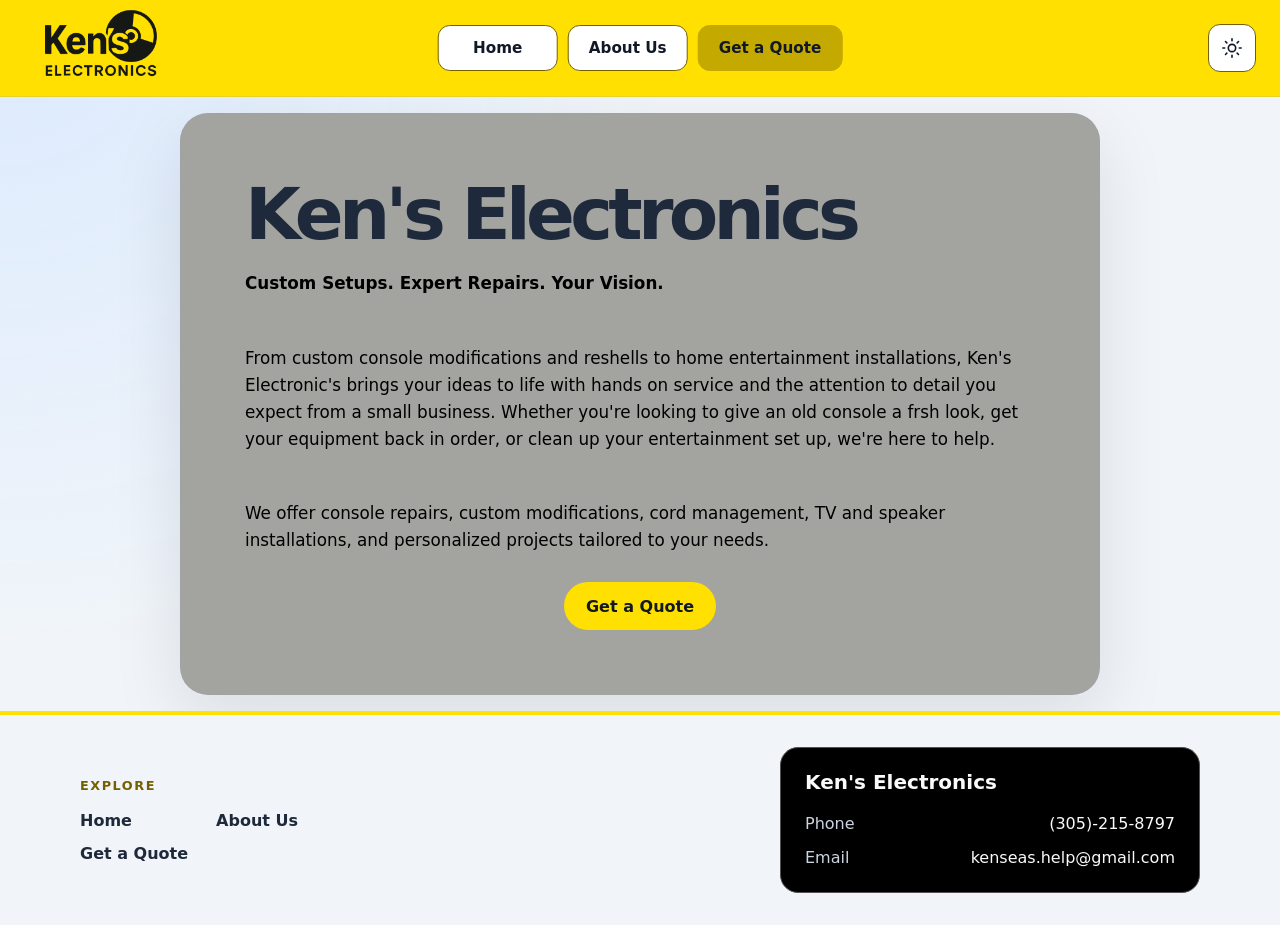
<file: index.html>
<!doctype html>
<html lang="en">
<head>
  <meta charset="utf-8">
  <meta name="viewport" content="width=device-width, initial-scale=1">
  <meta name="description" content="Welcome to Ken's Electronics.">
  <title>Ken's Electronics</title>
  <link rel="stylesheet" href="styles.css?v=46">
  <script src="script.js?v=9" defer></script>
</head>
<body>
  <nav class="top-menu" aria-label="Main navigation">
    <a class="nav-brand" href="index.html" aria-label="Ken's Electronics home">
      <img src="images/black-logo-transparent.png" alt="">
    </a>
    <div class="nav-links" id="primary-navigation">
      <a class="menu-item" href="index.html" aria-current="page">Home</a>
      <a class="menu-item" href="about.html">About Us</a>
      <a class="menu-item menu-item-cta" href="quote.html">Get a Quote</a>
    </div>
    <button class="theme-toggle" id="theme-toggle" type="button" aria-label="Switch color theme" aria-pressed="false" title="Switch color theme">
      <svg class="theme-icon" data-theme-icon="moon" viewBox="0 0 24 24" fill="none" stroke="currentColor" stroke-width="1.8" stroke-linecap="round" stroke-linejoin="round" aria-hidden="true"><path d="M20.9 13A9 9 0 0 1 11 3.1 9 9 0 1 0 20.9 13Z"/></svg>
      <svg class="theme-icon" data-theme-icon="sun" viewBox="0 0 24 24" fill="none" stroke="currentColor" stroke-width="1.8" stroke-linecap="round" stroke-linejoin="round" aria-hidden="true" hidden><circle cx="12" cy="12" r="4"/><path d="M12 2v2m0 16v2M4.93 4.93l1.42 1.42m11.3 11.3 1.42 1.42M2 12h2m16 0h2M4.93 19.07l1.42-1.42m11.3-11.3 1.42-1.42"/></svg>
    </button>
    <button class="menu-toggle" type="button" aria-label="Open navigation menu" aria-expanded="false" aria-controls="primary-navigation">
      <svg viewBox="0 0 24 24" fill="none" stroke="currentColor" stroke-width="2" stroke-linecap="round" aria-hidden="true"><path d="M4 6h16M4 12h16M4 18h16"/></svg>
    </button>
  </nav>

  <main class="welcome-card" id="home">
    <h1>Ken's Electronics</h1>
    <p class="intro"><strong>Custom Setups. Expert Repairs. Your Vision.</strong></p>
    <p class="intro">From custom console modifications and reshells to home entertainment installations, Ken's Electronic's brings your ideas to life with hands on service and the attention to detail you expect from a small business. Whether you're looking to give an old console a frsh look, get your equipment back in order, or clean up your entertainment set up, we're here to help.</p>
    <p class="intro">We offer console repairs, custom modifications, cord management, TV and speaker installations, and personalized projects tailored to your needs.</p>
    <a class="welcome-button" href="quote.html">Get a Quote</a>
  </main>

  <footer class="site-footer">
    <div class="site-footer-inner">
      <nav class="footer-navigation" aria-label="Footer navigation">
        <h2 class="footer-heading">Explore</h2>
        <div class="footer-links">
          <a href="index.html" aria-current="page">Home</a>
          <a href="about.html">About Us</a>
          <a href="quote.html">Get a Quote</a>
        </div>
      </nav>
      <section class="footer-contact-card" aria-labelledby="footer-brand-title">
        <h2 id="footer-brand-title">Ken's Electronics</h2>
        <p><span>Phone</span><a class="footer-placeholder" href="tel:+13052158797">(305)-215-8797</a></p>
        <p><span>Email</span><a class="footer-placeholder" href="mailto:kenseas.help@gmail.com">kenseas.help@gmail.com</a></p>
      </section>
    </div>
  </footer>
</body>
</html>
</file>
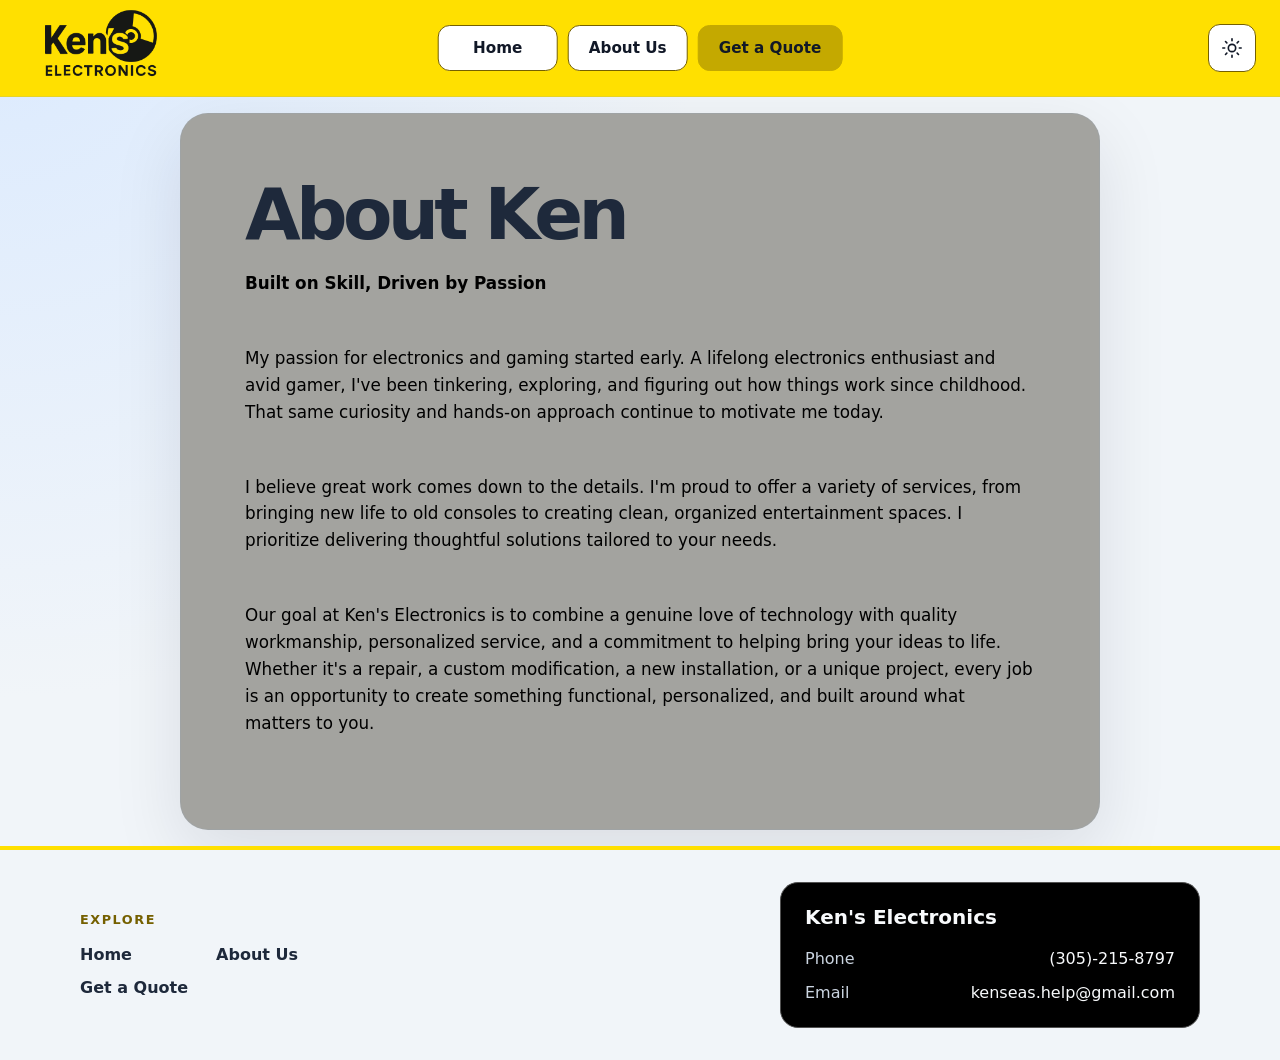
<file: about.html>
<!doctype html>
<html lang="en">
<head>
  <meta charset="utf-8">
  <meta name="viewport" content="width=device-width, initial-scale=1">
  <meta name="description" content="Learn more about Ken's Electronics.">
  <title>About Ken | Ken's Electronics</title>
  <link rel="stylesheet" href="styles.css?v=46">
  <script src="script.js?v=9" defer></script>
</head>
<body>
  <nav class="top-menu" aria-label="Main navigation">
    <a class="nav-brand" href="index.html" aria-label="Ken's Electronics home">
      <img src="images/black-logo-transparent.png" alt="">
    </a>
    <div class="nav-links" id="primary-navigation">
      <a class="menu-item" href="index.html">Home</a>
      <a class="menu-item" href="about.html" aria-current="page">About Us</a>
      <a class="menu-item menu-item-cta" href="quote.html">Get a Quote</a>
    </div>
    <button class="theme-toggle" id="theme-toggle" type="button" aria-label="Switch color theme" aria-pressed="false" title="Switch color theme">
      <svg class="theme-icon" data-theme-icon="moon" viewBox="0 0 24 24" fill="none" stroke="currentColor" stroke-width="1.8" stroke-linecap="round" stroke-linejoin="round" aria-hidden="true"><path d="M20.9 13A9 9 0 0 1 11 3.1 9 9 0 1 0 20.9 13Z"/></svg>
      <svg class="theme-icon" data-theme-icon="sun" viewBox="0 0 24 24" fill="none" stroke="currentColor" stroke-width="1.8" stroke-linecap="round" stroke-linejoin="round" aria-hidden="true" hidden><circle cx="12" cy="12" r="4"/><path d="M12 2v2m0 16v2M4.93 4.93l1.42 1.42m11.3 11.3 1.42 1.42M2 12h2m16 0h2M4.93 19.07l1.42-1.42m11.3-11.3 1.42-1.42"/></svg>
    </button>
    <button class="menu-toggle" type="button" aria-label="Open navigation menu" aria-expanded="false" aria-controls="primary-navigation">
      <svg viewBox="0 0 24 24" fill="none" stroke="currentColor" stroke-width="2" stroke-linecap="round" aria-hidden="true"><path d="M4 6h16M4 12h16M4 18h16"/></svg>
    </button>
  </nav>

  <main class="welcome-card" id="about">
    <h1>About Ken</h1>
    <p class="intro"><strong>Built on Skill, Driven by Passion</strong></p>
    <p class="intro">My passion for electronics and gaming started early. A lifelong electronics enthusiast and avid gamer, I've been tinkering, exploring, and figuring out how things work since childhood. That same curiosity and hands-on approach continue to motivate me today.</p>
    <p class="intro">I believe great work comes down to the details. I'm proud to offer a variety of services, from bringing new life to old consoles to creating clean, organized entertainment spaces. I prioritize delivering thoughtful solutions tailored to your needs.</p>
    <p class="intro">Our goal at Ken's Electronics is to combine a genuine love of technology with quality workmanship, personalized service, and a commitment to helping bring your ideas to life. Whether it's a repair, a custom modification, a new installation, or a unique project, every job is an opportunity to create something functional, personalized, and built around what matters to you.</p>
  </main>

  <footer class="site-footer">
    <div class="site-footer-inner">
      <nav class="footer-navigation" aria-label="Footer navigation">
        <h2 class="footer-heading">Explore</h2>
        <div class="footer-links">
          <a href="index.html">Home</a>
          <a href="about.html" aria-current="page">About Us</a>
          <a href="quote.html">Get a Quote</a>
        </div>
      </nav>
      <section class="footer-contact-card" aria-labelledby="footer-brand-title">
        <h2 id="footer-brand-title">Ken's Electronics</h2>
        <p><span>Phone</span><a class="footer-placeholder" href="tel:+13052158797">(305)-215-8797</a></p>
        <p><span>Email</span><a class="footer-placeholder" href="mailto:kenseas.help@gmail.com">kenseas.help@gmail.com</a></p>
      </section>
    </div>
  </footer>
</body>
</html>
</file>
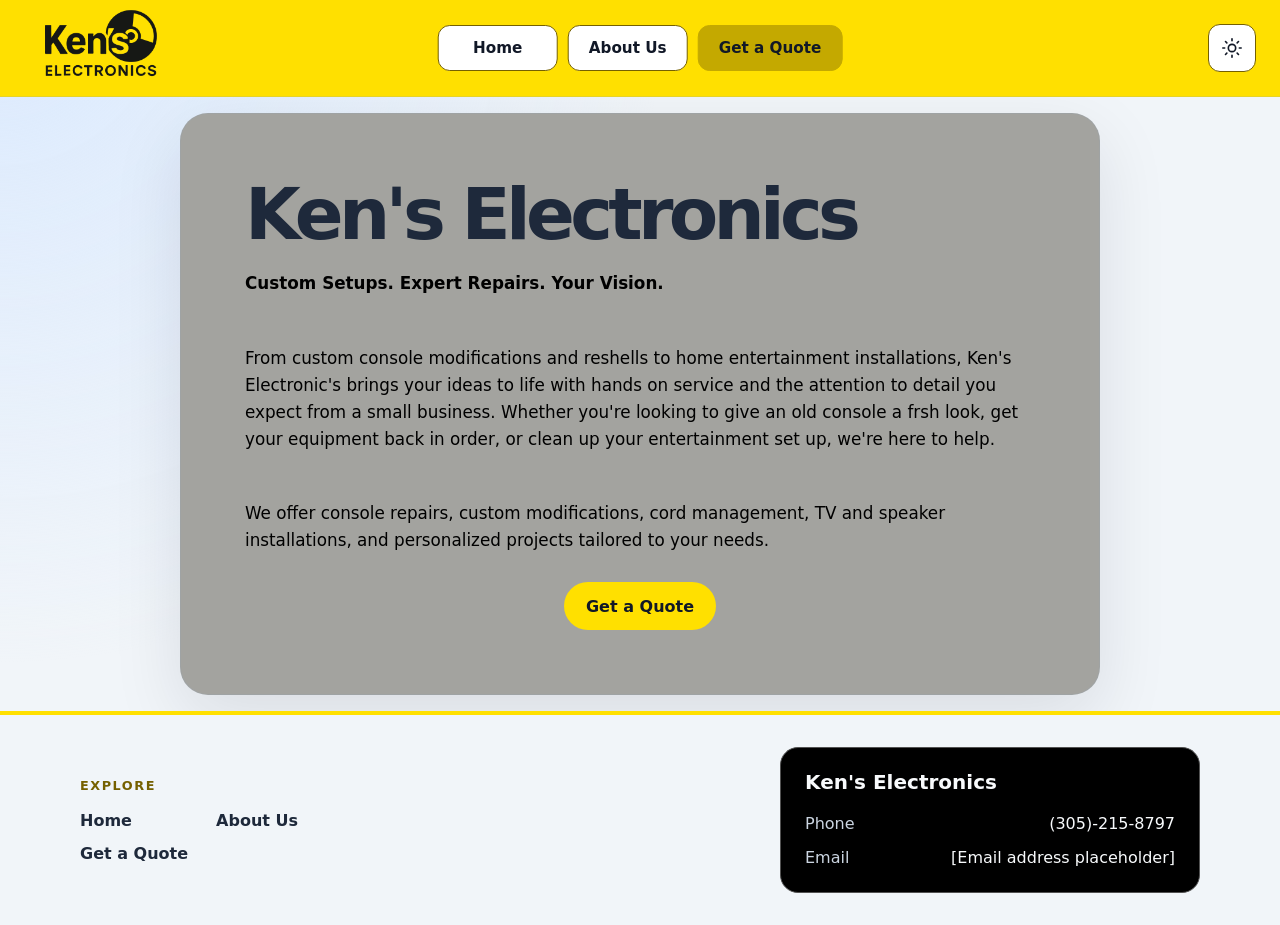
<file: main.html>
<!doctype html>
<html lang="en">
<head>
  <meta charset="utf-8">
  <meta name="viewport" content="width=device-width, initial-scale=1">
  <meta name="description" content="Welcome to Ken's Electronics.">
  <title>Ken's Electronics</title>
  <link rel="stylesheet" href="styles.css?v=45">
  <script src="script.js?v=6" defer></script>
</head>
<body>
  <nav class="top-menu" aria-label="Main navigation">
    <a class="nav-brand" href="main.html" aria-label="Ken's Electronics home">
      <img src="images/black-logo-transparent.png" alt="">
    </a>
    <div class="nav-links" id="primary-navigation">
      <a class="menu-item" href="main.html" aria-current="page">Home</a>
      <a class="menu-item" href="about.html">About Us</a>
      <a class="menu-item menu-item-cta" href="quote.html">Get a Quote</a>
    </div>
    <button class="theme-toggle" id="theme-toggle" type="button" aria-label="Switch color theme" aria-pressed="false" title="Switch color theme">
      <svg class="theme-icon" data-theme-icon="moon" viewBox="0 0 24 24" fill="none" stroke="currentColor" stroke-width="1.8" stroke-linecap="round" stroke-linejoin="round" aria-hidden="true"><path d="M20.9 13A9 9 0 0 1 11 3.1 9 9 0 1 0 20.9 13Z"/></svg>
      <svg class="theme-icon" data-theme-icon="sun" viewBox="0 0 24 24" fill="none" stroke="currentColor" stroke-width="1.8" stroke-linecap="round" stroke-linejoin="round" aria-hidden="true" hidden><circle cx="12" cy="12" r="4"/><path d="M12 2v2m0 16v2M4.93 4.93l1.42 1.42m11.3 11.3 1.42 1.42M2 12h2m16 0h2M4.93 19.07l1.42-1.42m11.3-11.3 1.42-1.42"/></svg>
    </button>
    <button class="menu-toggle" type="button" aria-label="Open navigation menu" aria-expanded="false" aria-controls="primary-navigation">
      <svg viewBox="0 0 24 24" fill="none" stroke="currentColor" stroke-width="2" stroke-linecap="round" aria-hidden="true"><path d="M4 6h16M4 12h16M4 18h16"/></svg>
    </button>
  </nav>

  <main class="welcome-card" id="home">
    <h1>Ken's Electronics</h1>
    <p class="intro"><strong>Custom Setups. Expert Repairs. Your Vision.</strong></p>
    <p class="intro">From custom console modifications and reshells to home entertainment installations, Ken's Electronic's brings your ideas to life with hands on service and the attention to detail you expect from a small business. Whether you're looking to give an old console a frsh look, get your equipment back in order, or clean up your entertainment set up, we're here to help.</p>
    <p class="intro">We offer console repairs, custom modifications, cord management, TV and speaker installations, and personalized projects tailored to your needs.</p>
    <a class="welcome-button" href="quote.html">Get a Quote</a>
  </main>

  <footer class="site-footer">
    <div class="site-footer-inner">
      <nav class="footer-navigation" aria-label="Footer navigation">
        <h2 class="footer-heading">Explore</h2>
        <div class="footer-links">
          <a href="main.html" aria-current="page">Home</a>
          <a href="about.html">About Us</a>
          <a href="quote.html">Get a Quote</a>
        </div>
      </nav>
      <section class="footer-contact-card" aria-labelledby="footer-brand-title">
        <h2 id="footer-brand-title">Ken's Electronics</h2>
        <p><span>Phone</span><span class="footer-placeholder">(305)-215-8797</span></p>
        <p><span>Email</span><span class="footer-placeholder">[Email address placeholder]</span></p>
      </section>
    </div>
  </footer>
</body>
</html>
</file>
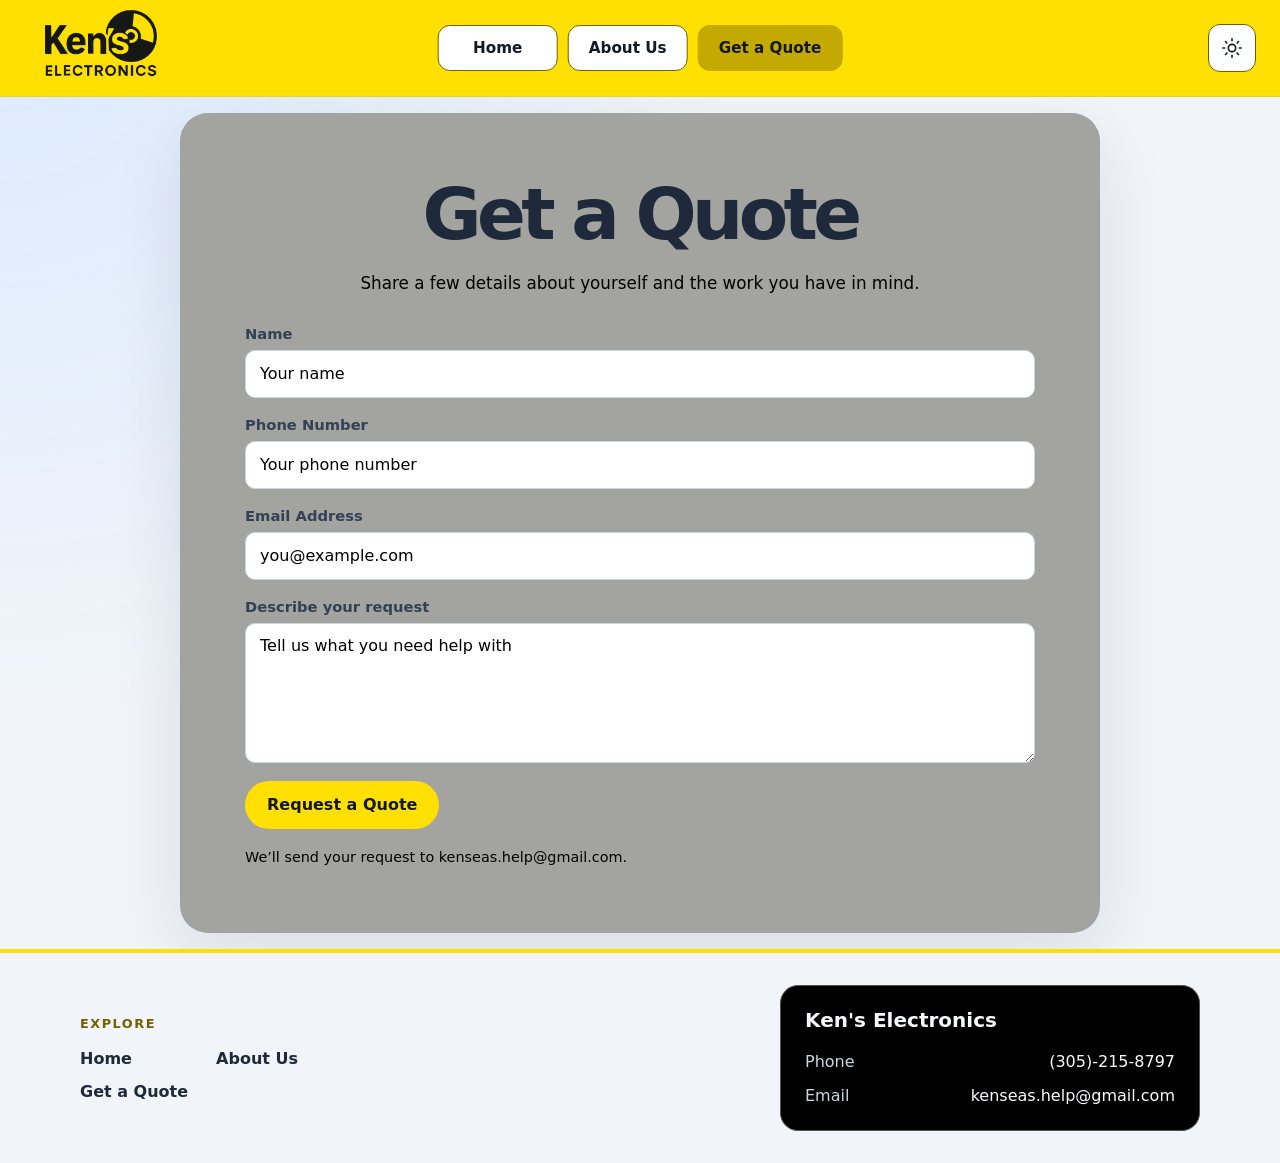
<file: quote.html>
<!doctype html>
<html lang="en">
<head>
  <meta charset="utf-8">
  <meta name="viewport" content="width=device-width, initial-scale=1">
  <meta name="description" content="Request a quote from Ken's Electronics.">
  <title>Get a Quote | Ken's Electronics</title>
  <link rel="stylesheet" href="styles.css?v=46">
  <script src="script.js?v=9" defer></script>
</head>
<body>
  <nav class="top-menu" aria-label="Main navigation">
    <a class="nav-brand" href="index.html" aria-label="Ken's Electronics home">
      <img src="images/black-logo-transparent.png" alt="">
    </a>
    <div class="nav-links" id="primary-navigation">
      <a class="menu-item" href="index.html">Home</a>
      <a class="menu-item" href="about.html">About Us</a>
      <a class="menu-item menu-item-cta" href="quote.html" aria-current="page">Get a Quote</a>
    </div>
    <button class="theme-toggle" id="theme-toggle" type="button" aria-label="Switch color theme" aria-pressed="false" title="Switch color theme">
      <svg class="theme-icon" data-theme-icon="moon" viewBox="0 0 24 24" fill="none" stroke="currentColor" stroke-width="1.8" stroke-linecap="round" stroke-linejoin="round" aria-hidden="true"><path d="M20.9 13A9 9 0 0 1 11 3.1 9 9 0 1 0 20.9 13Z"/></svg>
      <svg class="theme-icon" data-theme-icon="sun" viewBox="0 0 24 24" fill="none" stroke="currentColor" stroke-width="1.8" stroke-linecap="round" stroke-linejoin="round" aria-hidden="true" hidden><circle cx="12" cy="12" r="4"/><path d="M12 2v2m0 16v2M4.93 4.93l1.42 1.42m11.3 11.3 1.42 1.42M2 12h2m16 0h2M4.93 19.07l1.42-1.42m11.3-11.3 1.42-1.42"/></svg>
    </button>
    <button class="menu-toggle" type="button" aria-label="Open navigation menu" aria-expanded="false" aria-controls="primary-navigation">
      <svg viewBox="0 0 24 24" fill="none" stroke="currentColor" stroke-width="2" stroke-linecap="round" aria-hidden="true"><path d="M4 6h16M4 12h16M4 18h16"/></svg>
    </button>
  </nav>

  <main class="welcome-card" id="quote">
    <h1>Get a Quote</h1>
    <p class="intro">Share a few details about yourself and the work you have in mind.</p>
    <form class="quote-fields" id="quote-request-form" action="https://formsubmit.co/kenseas.help@gmail.com" method="POST">
      <input type="hidden" name="_captcha" value="false">
      <input type="hidden" name="_template" value="table">
      <div class="field-group">
        <label for="full-name">Name</label>
        <input id="full-name" name="name" type="text" autocomplete="name" placeholder="Your name" required>
      </div>
      <div class="field-group">
        <label for="phone">Phone Number</label>
        <input id="phone" name="phone" type="tel" autocomplete="tel" placeholder="Your phone number" required>
      </div>
      <div class="field-group">
        <label for="email">Email Address</label>
        <input id="email" name="email" type="email" autocomplete="email" placeholder="you@example.com" required>
      </div>
      <div class="field-group">
        <label for="request-description">Describe your request</label>
        <textarea id="request-description" name="request" rows="5" placeholder="Tell us what you need help with" required></textarea>
      </div>
      <button class="welcome-button quote-submit" type="submit">Request a Quote</button>
      <p class="form-note" id="quote-form-note" aria-live="polite">We’ll send your request to kenseas.help@gmail.com.</p>
    </form>
  </main>

  <footer class="site-footer">
    <div class="site-footer-inner">
      <nav class="footer-navigation" aria-label="Footer navigation">
        <h2 class="footer-heading">Explore</h2>
        <div class="footer-links">
          <a href="index.html">Home</a>
          <a href="about.html">About Us</a>
          <a href="quote.html" aria-current="page">Get a Quote</a>
        </div>
      </nav>
      <section class="footer-contact-card" aria-labelledby="footer-brand-title">
        <h2 id="footer-brand-title">Ken's Electronics</h2>
        <p><span>Phone</span><a class="footer-placeholder" href="tel:+13052158797">(305)-215-8797</a></p>
        <p><span>Email</span><a class="footer-placeholder" href="mailto:kenseas.help@gmail.com">kenseas.help@gmail.com</a></p>
      </section>
    </div>
  </footer>
</body>
</html>
</file>
<file: styles.css>
:root {
  color-scheme: light;
  font-family: Inter, ui-sans-serif, system-ui, -apple-system, BlinkMacSystemFont, "Segoe UI", sans-serif;
  color: var(--text-color);
  background: var(--page-background);
  --text-color: #1e293b;
  --page-background: #f1f5f9;
  --page-glow: #dbeafe;
  --nav-background: #ffe000;
  --nav-control-background: #fff;
  --nav-control-hover: #f1f5f9;
  --nav-control-border: #756000;
  --nav-control-text: #111827;
  --quote-button-background: #c4a900;
  --quote-button-hover: #ae9600;
  --quote-button-text: #111827;
  --surface-background: #fff;
  --desktop-input-background: #fff;
  --footer-background: var(--page-background);
  --footer-text: #1e293b;
  --footer-muted: #475569;
  --footer-accent: #756000;
  --footer-card-border: #9ca3af;
  --surface-hover: #eff6ff;
  --surface-text: #334155;
  --muted-text: #64748b;
  --border-color: #cbd5e1;
  --card-background: #a3a39f;
  --card-border: rgb(148 163 184 / 22%);
  --card-shadow: 0 24px 70px rgb(15 23 42 / 10%);
  --accent-color: #2563eb;
  --accent-hover: #1d4ed8;
  --focus-color: #1d4ed8;
  font-synthesis: none;
  text-rendering: optimizeLegibility;
}

:root[data-theme="dark"] {
  color-scheme: dark;
  --text-color: #e2e8f0;
  --page-background: #000;
  --page-glow: #000;
  --nav-background: #ffe000;
  --nav-control-background: #000;
  --nav-control-hover: #1a1a1a;
  --nav-control-border: #525252;
  --nav-control-text: #fff;
  --quote-button-background: #c4a900;
  --quote-button-hover: #ae9600;
  --quote-button-text: #111827;
  --surface-background: #1e293b;
  --desktop-input-background: #fff;
  --footer-background: var(--page-background);
  --footer-text: #f8fafc;
  --footer-muted: #cbd5e1;
  --footer-accent: #ffe000;
  --footer-card-border: #6b7280;
  --surface-hover: #334155;
  --surface-text: #e2e8f0;
  --muted-text: #cbd5e1;
  --border-color: #475569;
  --card-background: #4a4946;
  --card-border: rgb(148 163 184 / 24%);
  --card-shadow: 0 24px 70px rgb(0 0 0 / 28%);
  --accent-color: #3b82f6;
  --accent-hover: #2563eb;
  --focus-color: #60a5fa;
}

* {
  box-sizing: border-box;
}

body {
  min-width: 320px;
  min-height: 100vh;
  margin: 0;
  display: flex;
  flex-direction: column;
  background: radial-gradient(circle at top left, var(--page-glow), transparent 42%), var(--page-background);
  color: var(--text-color);
}

.top-menu {
  position: sticky;
  top: 0;
  z-index: 1;
  display: flex;
  align-items: center;
  gap: 10px;
  width: 100%;
  padding: 8px 24px;
  overflow: visible;
  background: var(--nav-background);
  border-bottom: 1px solid var(--card-border);
  backdrop-filter: blur(12px);
}

.nav-brand {
  flex: 0 0 clamp(96px, 12vw, 160px);
  width: clamp(96px, 12vw, 160px);
  height: 80px;
  overflow: hidden;
  border-radius: 4px;
}

.nav-brand img {
  display: block;
  width: 100%;
  height: 100%;
  object-fit: cover;
}

.nav-links {
  position: absolute;
  top: 50%;
  left: 50%;
  display: flex;
  flex: 0 1 auto;
  gap: 10px;
  width: max-content;
  min-width: 0;
  transform: translate(-50%, -50%);
}

.menu-item {
  flex: 1 0 auto;
  min-width: 120px;
  padding: 13px 20px;
  border: 1px solid var(--nav-control-border);
  border-radius: 12px;
  color: var(--nav-control-text);
  background: var(--nav-control-background);
  font-size: 0.95rem;
  font-weight: 650;
  text-align: center;
  text-decoration: none;
  transition: color 160ms ease, background-color 160ms ease, border-color 160ms ease;
}

.menu-item:hover {
  border-color: var(--nav-control-border);
  color: var(--nav-control-text);
  background: var(--nav-control-hover);
}

.menu-item:focus-visible {
  outline: 3px solid var(--focus-color);
  outline-offset: 3px;
}

.menu-item-cta {
  border-color: var(--quote-button-background);
  color: var(--quote-button-text);
  background: var(--quote-button-background);
}

.menu-item-cta:hover {
  border-color: var(--quote-button-hover);
  color: var(--quote-button-text);
  background: var(--quote-button-hover);
}

.theme-toggle {
  display: grid;
  flex: 0 0 48px;
  place-items: center;
  width: 48px;
  min-height: 48px;
  margin-left: auto;
  border: 1px solid var(--nav-control-border);
  border-radius: 12px;
  color: var(--nav-control-text);
  background: var(--nav-control-background);
  cursor: pointer;
  transition: color 160ms ease, background-color 160ms ease, border-color 160ms ease;
}

.theme-toggle:hover {
  border-color: var(--nav-control-border);
  color: var(--nav-control-text);
  background: var(--nav-control-hover);
}

.theme-toggle:focus-visible {
  outline: 3px solid var(--focus-color);
  outline-offset: 3px;
}

.theme-icon {
  width: 22px;
  height: 22px;
}

.theme-icon[hidden] {
  display: none;
}

.menu-toggle {
  display: none;
  flex: 0 0 48px;
  place-items: center;
  width: 48px;
  min-height: 48px;
  border: 1px solid var(--nav-control-border);
  border-radius: 12px;
  color: var(--nav-control-text);
  background: var(--nav-control-background);
  cursor: pointer;
}

.menu-toggle svg {
  width: 23px;
  height: 23px;
}

.menu-toggle:hover {
  border-color: var(--nav-control-border);
  color: var(--nav-control-text);
  background: var(--nav-control-hover);
}

.menu-toggle:focus-visible {
  outline: 3px solid var(--focus-color);
  outline-offset: 3px;
}

.welcome-card {
  width: min(100%, 560px);
  margin: 16px auto;
  padding: clamp(32px, 8vw, 64px);
  border: 1px solid var(--card-border);
  border-radius: 28px;
  background: var(--card-background);
  box-shadow: var(--card-shadow);
  text-align: center;
}

.eyebrow {
  margin: 0 0 14px;
  color: var(--accent-color);
  font-size: 0.78rem;
  font-weight: 700;
  letter-spacing: 0.14em;
  text-transform: uppercase;
}

h1 {
  margin: 0;
  font-size: clamp(2.5rem, 9vw, 4.5rem);
  letter-spacing: -0.065em;
  line-height: 1;
}

.intro {
  margin: 20px 0 28px;
  color: var(--muted-text);
  font-size: 1.05rem;
  line-height: 1.6;
}

.quote-fields {
  display: grid;
  gap: 18px;
  margin-top: 28px;
  text-align: left;
}

.field-group {
  display: grid;
  gap: 8px;
}

.field-group label {
  color: var(--surface-text);
  font-size: 0.92rem;
  font-weight: 650;
}

.field-group input,
.field-group textarea {
  width: 100%;
  min-height: 48px;
  padding: 12px 14px;
  border: 1px solid var(--border-color);
  border-radius: 10px;
  color: var(--text-color);
  background: var(--surface-background);
  font: inherit;
}

.field-group textarea {
  min-height: 140px;
  resize: vertical;
}

.field-group input::placeholder,
.field-group textarea::placeholder {
  color: var(--muted-text);
  opacity: 0.8;
}

.field-group input:focus-visible,
.field-group textarea:focus-visible {
  border-color: var(--accent-color);
  outline: 3px solid var(--focus-color);
  outline-offset: 2px;
}

.quote-submit {
  justify-self: start;
}

.form-note {
  margin: 0;
  color: var(--muted-text);
  font-size: 0.9rem;
  line-height: 1.5;
}

.form-note.success {
  color: #166534;
  font-weight: 650;
}

.form-note.error {
  color: #991b1b;
  font-weight: 650;
}

.form-note.pending {
  color: var(--muted-text);
  font-weight: 600;
}

.welcome-button {
  display: inline-flex;
  align-items: center;
  justify-content: center;
  min-height: 48px;
  padding: 0 22px;
  border: 0;
  border-radius: 999px;
  background: var(--nav-background);
  color: #111827;
  font: inherit;
  font-weight: 650;
  cursor: pointer;
  text-decoration: none;
  transition: background-color 160ms ease, transform 160ms ease;
}

.welcome-button:hover {
  background: #e6ca00;
  transform: translateY(-2px);
}

.welcome-button:focus-visible {
  outline: 3px solid var(--focus-color);
  outline-offset: 4px;
}

#home {
  display: flex;
  flex-direction: column;
  align-items: stretch;
  width: min(100%, 920px);
  min-height: clamp(360px, 52vh, 520px);
  text-align: left;
}

#about {
  display: flex;
  flex-direction: column;
  align-items: stretch;
  width: min(100%, 920px);
  text-align: left;
}

#quote {
  width: min(100%, 920px);
}

#home .welcome-button {
  margin-top: auto;
  align-self: center;
}

.message {
  min-height: 1.5em;
  margin: 18px 0 0;
  color: var(--surface-text);
}

.site-footer {
  width: 100%;
  margin-top: auto;
  padding: 32px 24px;
  border-top: 4px solid var(--nav-background);
  color: var(--footer-text);
  background: var(--footer-background);
}

.site-footer-inner {
  display: grid;
  grid-template-columns: minmax(0, 1fr) minmax(300px, 420px);
  align-items: center;
  gap: clamp(28px, 6vw, 80px);
  width: min(100%, 1120px);
  margin: 0 auto;
}

.footer-heading {
  margin: 0 0 18px;
  color: var(--footer-accent);
  font-size: 0.8rem;
  letter-spacing: 0.12em;
  text-transform: uppercase;
}

.footer-links {
  display: grid;
  grid-template-columns: repeat(2, max-content);
  gap: 14px 28px;
}

.footer-links a {
  color: var(--footer-text);
  font-weight: 600;
  text-decoration: none;
}

.footer-links a:hover {
  color: var(--footer-accent);
}

.footer-links a:focus-visible {
  border-radius: 3px;
  outline: 3px solid var(--footer-accent);
  outline-offset: 4px;
}

.footer-contact-card {
  padding: 22px 24px;
  border: 1px solid #525252;
  border-radius: 18px;
  background: #000;
}

.footer-contact-card h2 {
  margin: 0 0 18px;
  color: #f8fafc;
  font-size: 1.25rem;
}

.footer-contact-card p {
  display: flex;
  justify-content: space-between;
  gap: 18px;
  margin: 10px 0 0;
  color: #cbd5e1;
  line-height: 1.5;
}

.footer-contact-card a {
  color: #f8fafc;
  text-decoration: none;
}

.footer-contact-card a:hover,
.footer-contact-card a:focus-visible {
  color: #ffe000;
}

.footer-placeholder {
  color: #f8fafc;
  text-align: right;
}

button:disabled {
  cursor: wait;
  opacity: 0.8;
}

@media (prefers-reduced-motion: reduce) {
  *,
  *::before,
  *::after {
    scroll-behavior: auto !important;
    transition-duration: 0.01ms !important;
  }
}

@media (max-width: 665.5px), (max-height: 665.5px) {
  :root[data-theme="dark"] {
    --page-background: #000;
    --page-glow: #000;
  }

  :root[data-theme="dark"] .field-group input,
  :root[data-theme="dark"] .field-group textarea {
    background: #4a4946;
  }

  :root:not([data-theme="dark"]) .field-group input,
  :root:not([data-theme="dark"]) .field-group textarea {
    background: #ebeae8;
  }

  .top-menu {
    position: sticky;
    justify-content: flex-start;
    gap: 8px;
    padding: 12px 16px;
  }

  .nav-brand {
    flex: 0 0 120px;
    width: 120px;
    height: 60px;
  }

  .nav-links {
    position: absolute;
    top: 100%;
    right: 0;
    left: 0;
    display: none;
    flex-direction: column;
    gap: 8px;
    width: auto;
    padding: 12px 16px 16px;
    border-bottom: 1px solid var(--card-border);
    background: var(--nav-background);
    box-shadow: 0 16px 24px rgb(15 23 42 / 10%);
    backdrop-filter: blur(12px);
    transform: none;
  }

  .top-menu.menu-open .nav-links {
    display: flex;
  }

  .menu-item {
    width: 100%;
    min-width: 0;
    padding: 12px 16px;
  }

  .menu-toggle {
    display: grid;
    margin-left: auto;
    order: 1;
  }

  .theme-toggle {
    margin-left: 0;
    order: 2;
  }

  .welcome-card {
    width: 100%;
    margin: 24px 0;
    padding: 32px 24px;
    border: 0;
    border-radius: 0;
    background: transparent;
    box-shadow: none;
  }

  .site-footer {
    padding: 28px 20px;
  }

  .site-footer-inner {
    grid-template-columns: 1fr;
    gap: 28px;
  }

  .footer-contact-card {
    padding: 20px;
  }
}

@media (min-width: 665.51px) and (min-height: 665.51px) {
  :root[data-theme="dark"] {
    --page-background: #000;
    --page-glow: #000;
  }

  :root:not([data-theme="dark"]) .welcome-card p {
    color: #000;
  }

  .field-group input,
  .field-group textarea {
    background: #fff;
    color: #111827;
    color-scheme: light;
  }

  .field-group input::placeholder,
  .field-group textarea::placeholder {
    color: #000;
    opacity: 1;
  }
}
</file>
